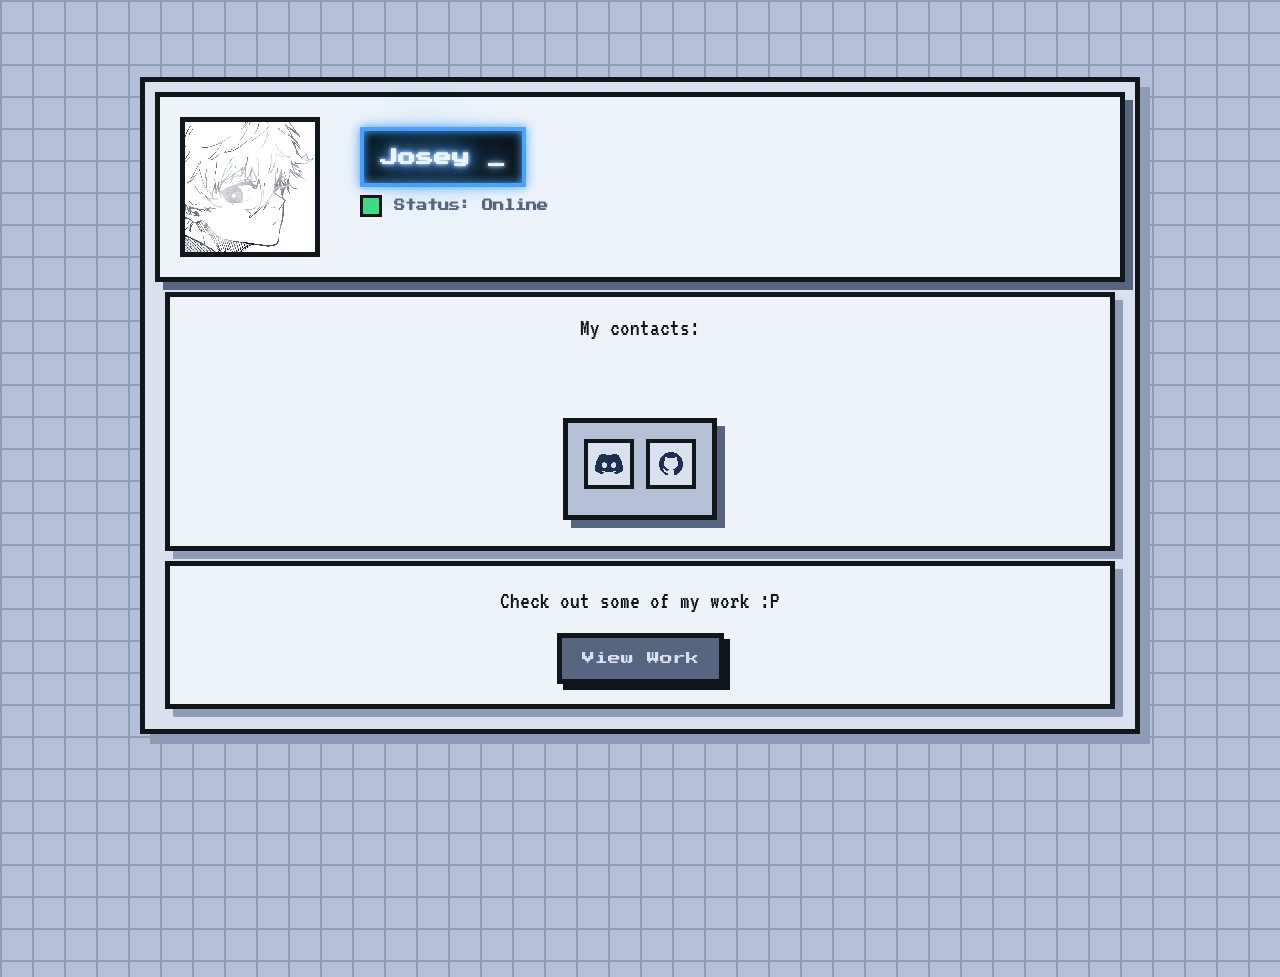
<file: index.html>
<!DOCTYPE html>
<html lang="en">
<head>
    <meta charset="UTF-8">
    <meta name="viewport" content="width=device-width, initial-scale=1.0">
    <title>Josey</title>
    <link rel="stylesheet" href="stylesheet.css">
</head>
<body>
    <div class="Container">

        <div class="One">
        <img id="PFP" src="Assets/pfp.jpg" alt="PFP" width="200" height="200">
        <div class="Two">
        <h1 id="Name"> Josey </h1>
        
        <h2 id="Status"> Status: Online </h2>
        </div>
</div>
        <div class="Three">
        
        <p class="Text"> My contacts:</p>
        <br><br>
        <div class="Four">
        <a href="https://discord.com/users/537329501558800405">
            <img class ="Icon" src="Assets/discord-brands-solid.png" alt="Discord" width="50" height="50">
        </a>
        <a href="https://github.com/JosZ-ep">
            <img class ="Icon" src="Assets/github-brands-solid.png" alt="GitHub" width="50" height="50">
        </a>
        </div>
    </div>
    <div class="Five">
            <p> Check out some of my work :P</p>
            <button type="button" onclick="location.href='stad/stad.html'">View Work</button>
        </div>
    </div>
        
</body>
</html>
</file>
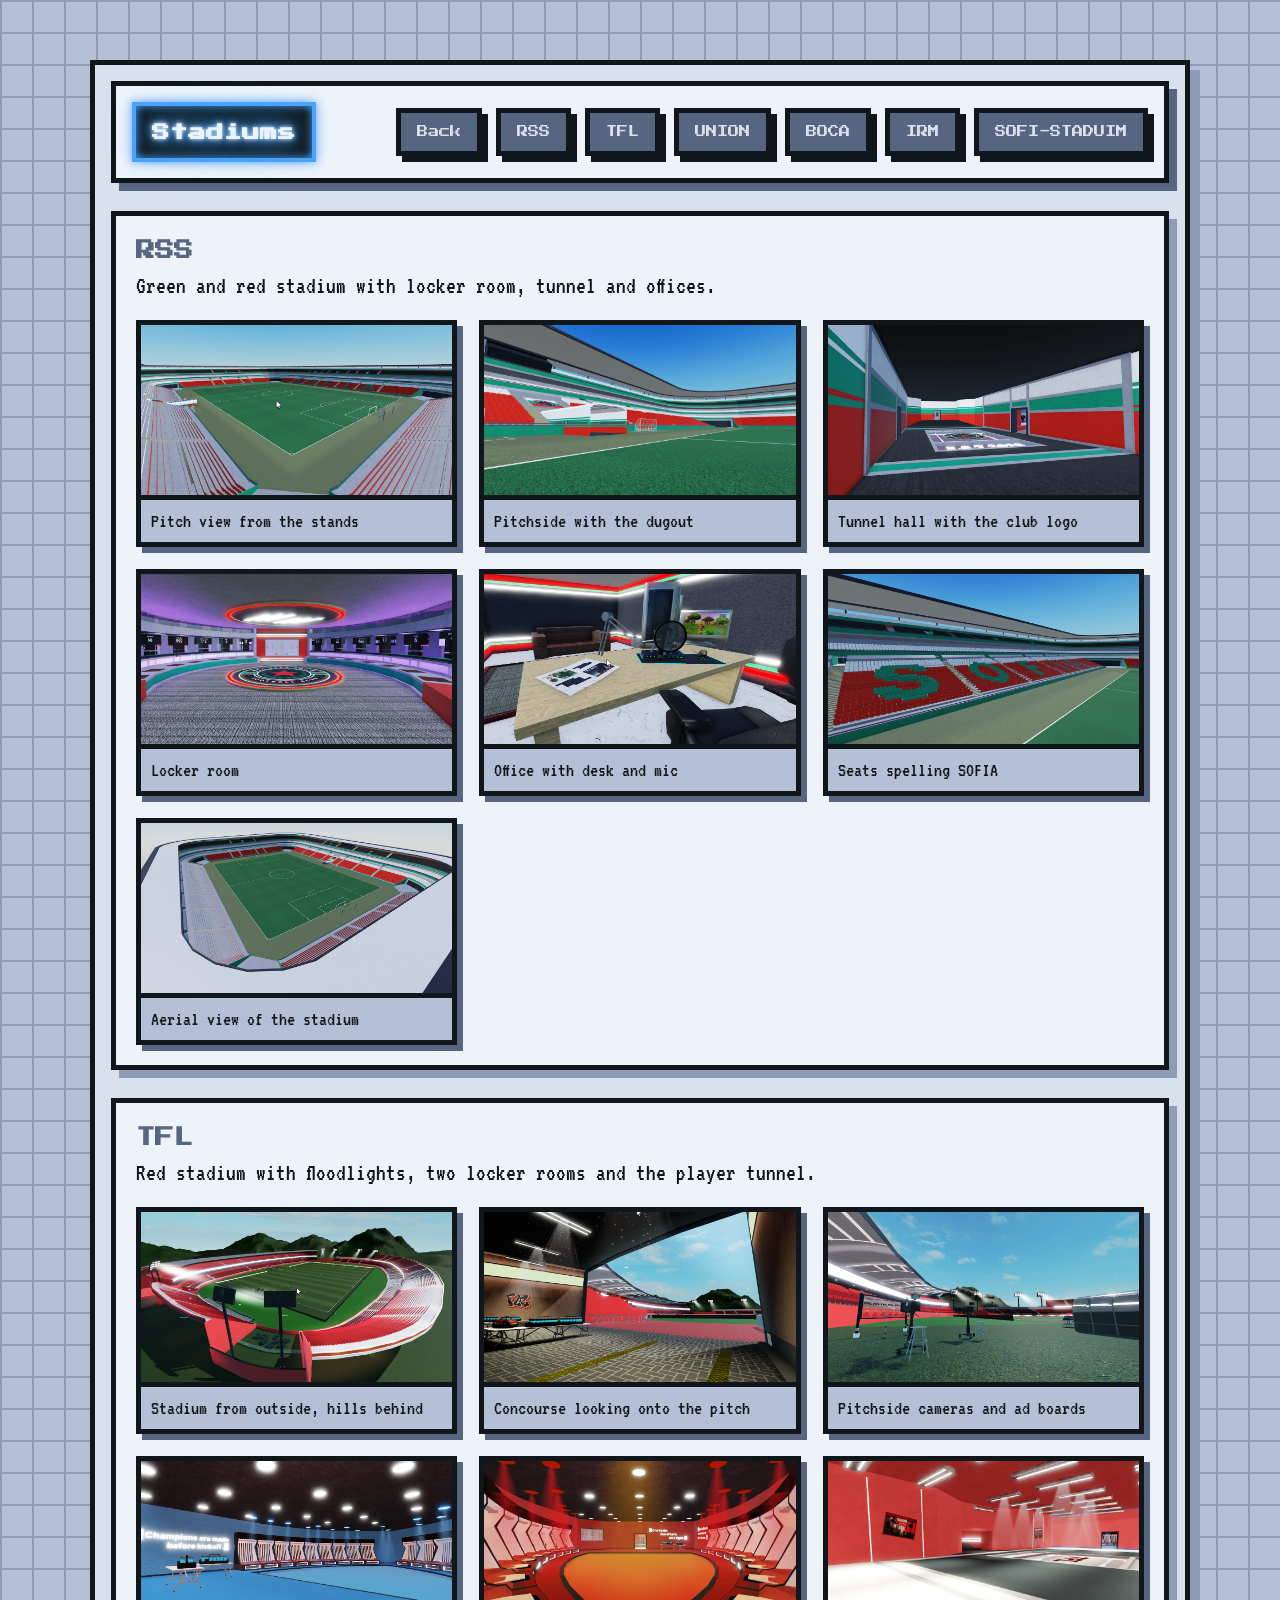
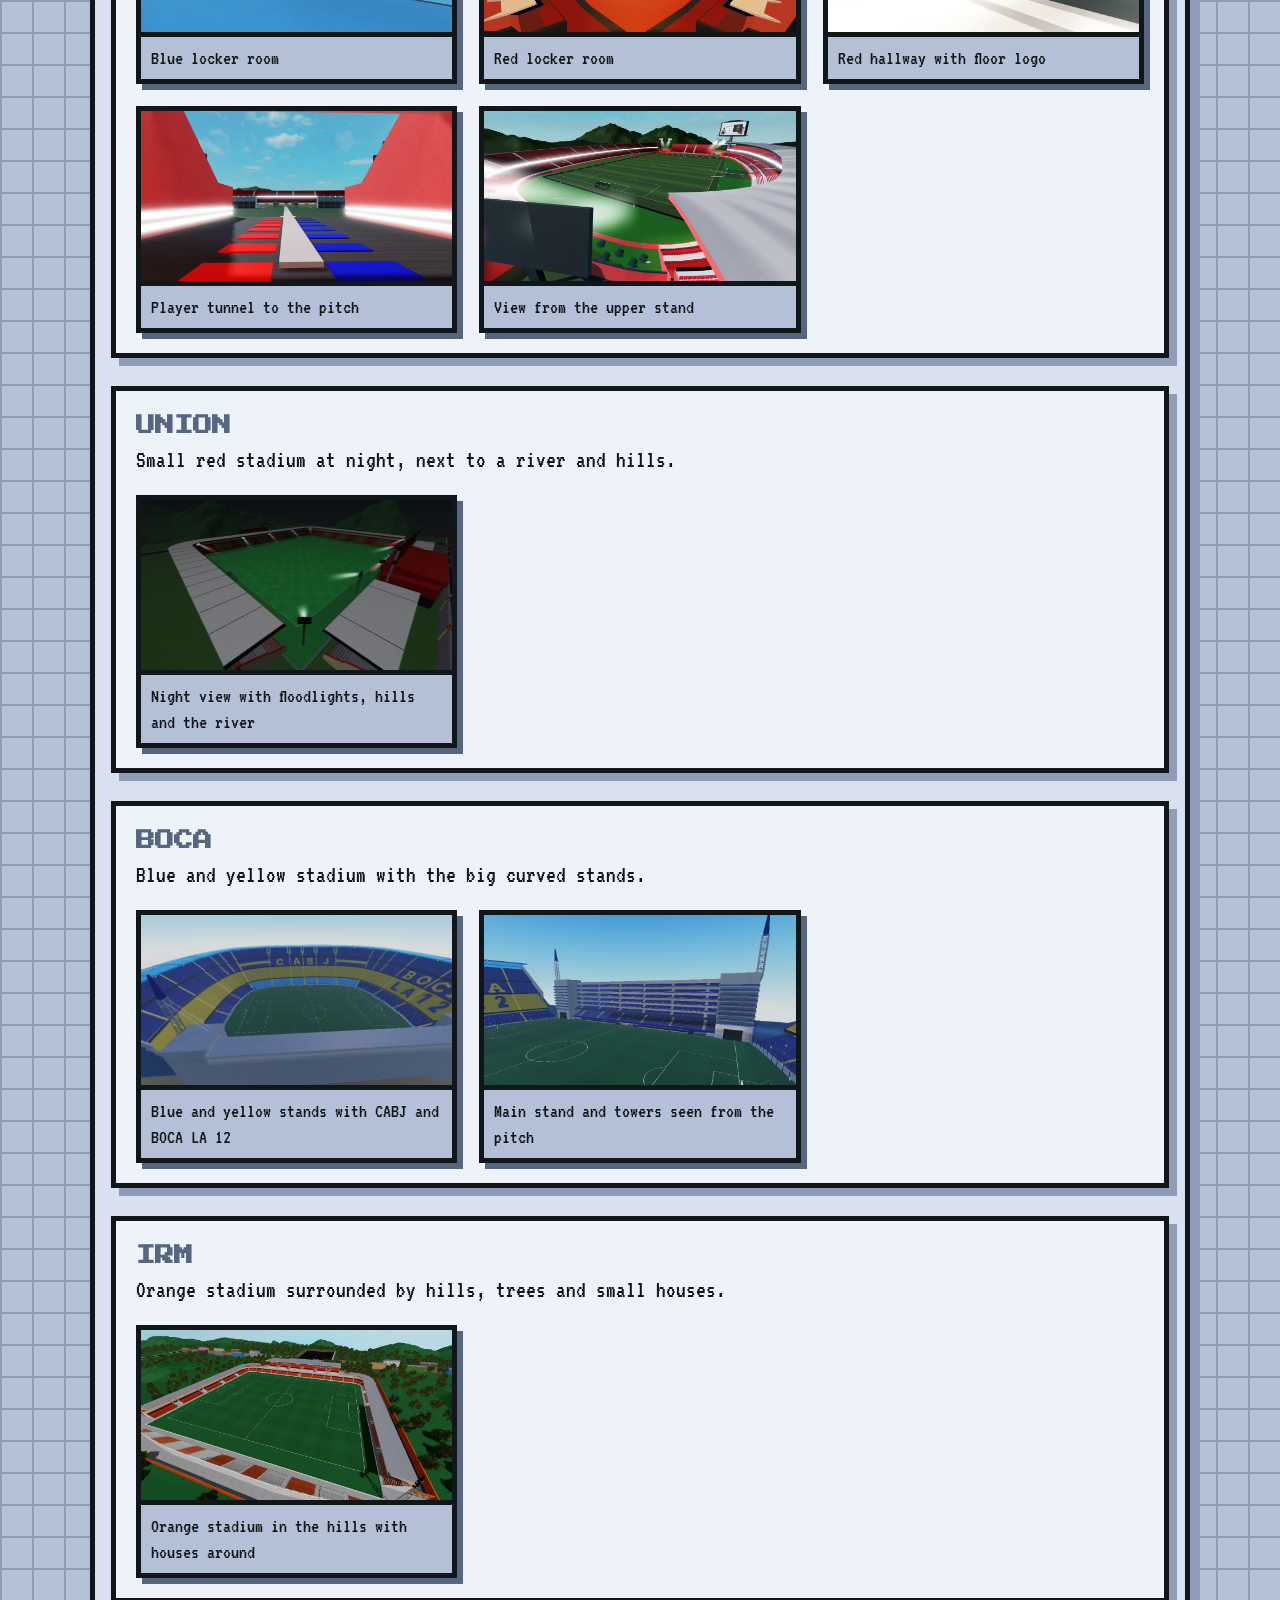
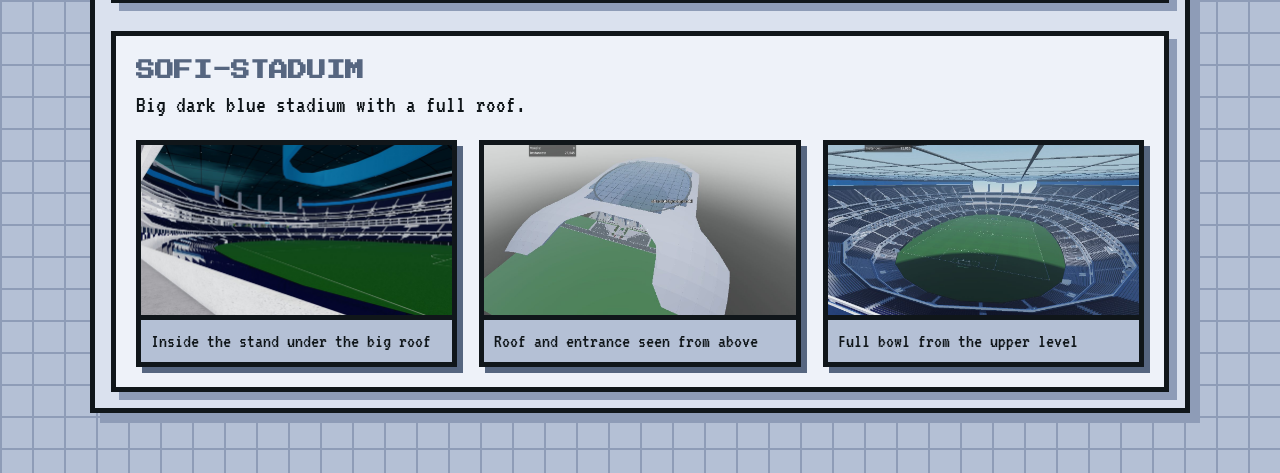
<file: stad/stad.html>
<!DOCTYPE html>
<html lang="en">
<head>
    <meta charset="UTF-8">
    <meta name="viewport" content="width=device-width, initial-scale=1.0">
    <title>Projects | Josey</title>
    <link rel="stylesheet" href="stad.css">
</head>
<body>
    <div class="Container">

        <!-- Top bar: title + links -->
        <div class="Top">
            <h1>Stadiums</h1>
            <nav class="Tabs">
                <a class="Btn" href="../index.html">Back</a>
                <a class="Btn" href="#RSS">RSS</a>
                <a class="Btn" href="#TFL">TFL</a>
                <a class="Btn" href="#UNION">UNION</a>
                <a class="Btn" href="#BOCA">BOCA</a>
                <a class="Btn" href="#IRM">IRM</a>
                <a class="Btn" href="#SOFI-STADUIM">SOFI-STADUIM</a>
            </nav>
        </div>

        <section class="Section" id="RSS">
            <h2>RSS</h2>
            <p>Green and red stadium with locker room, tunnel and offices.</p>
            <div class="Grid">
                <a class="Shot" href="#RSS-SS1">
                    <figure style="margin:0">
                        <img src="RSS/SS1.png" alt="RSS: Pitch view from the stands">
                        <figcaption>Pitch view from the stands</figcaption>
                    </figure>
                </a>
                <a class="Shot" href="#RSS-SS2">
                    <figure style="margin:0">
                        <img src="RSS/SS2.png" alt="RSS: Pitchside with the dugout">
                        <figcaption>Pitchside with the dugout</figcaption>
                    </figure>
                </a>
                <a class="Shot" href="#RSS-SS3">
                    <figure style="margin:0">
                        <img src="RSS/SS3.png" alt="RSS: Tunnel hall with the club logo">
                        <figcaption>Tunnel hall with the club logo</figcaption>
                    </figure>
                </a>
                <a class="Shot" href="#RSS-SS4">
                    <figure style="margin:0">
                        <img src="RSS/SS4.png" alt="RSS: Locker room">
                        <figcaption>Locker room</figcaption>
                    </figure>
                </a>
                <a class="Shot" href="#RSS-SS5">
                    <figure style="margin:0">
                        <img src="RSS/SS5.png" alt="RSS: Office with desk and mic">
                        <figcaption>Office with desk and mic</figcaption>
                    </figure>
                </a>
                <a class="Shot" href="#RSS-SS6">
                    <figure style="margin:0">
                        <img src="RSS/SS6.png" alt="RSS: Seats spelling SOFIA">
                        <figcaption>Seats spelling SOFIA</figcaption>
                    </figure>
                </a>
                <a class="Shot" href="#RSS-SS7">
                    <figure style="margin:0">
                        <img src="RSS/SS7.png" alt="RSS: Aerial view of the stadium">
                        <figcaption>Aerial view of the stadium</figcaption>
                    </figure>
                </a>
            </div>
        </section>

        <section class="Section" id="TFL">
            <h2>TFL</h2>
            <p>Red stadium with floodlights, two locker rooms and the player tunnel.</p>
            <div class="Grid">
                <a class="Shot" href="#TFL-SS1">
                    <figure style="margin:0">
                        <img src="TFL/SS1.png" alt="TFL: Stadium from outside, hills behind">
                        <figcaption>Stadium from outside, hills behind</figcaption>
                    </figure>
                </a>
                <a class="Shot" href="#TFL-SS2">
                    <figure style="margin:0">
                        <img src="TFL/SS2.png" alt="TFL: Concourse looking onto the pitch">
                        <figcaption>Concourse looking onto the pitch</figcaption>
                    </figure>
                </a>
                <a class="Shot" href="#TFL-SS3">
                    <figure style="margin:0">
                        <img src="TFL/SS3.png" alt="TFL: Pitchside cameras and ad boards">
                        <figcaption>Pitchside cameras and ad boards</figcaption>
                    </figure>
                </a>
                <a class="Shot" href="#TFL-SS4">
                    <figure style="margin:0">
                        <img src="TFL/SS4.png" alt="TFL: Blue locker room">
                        <figcaption>Blue locker room</figcaption>
                    </figure>
                </a>
                <a class="Shot" href="#TFL-SS5">
                    <figure style="margin:0">
                        <img src="TFL/SS5.png" alt="TFL: Red locker room">
                        <figcaption>Red locker room</figcaption>
                    </figure>
                </a>
                <a class="Shot" href="#TFL-SS6">
                    <figure style="margin:0">
                        <img src="TFL/SS6.png" alt="TFL: Red hallway with floor logo">
                        <figcaption>Red hallway with floor logo</figcaption>
                    </figure>
                </a>
                <a class="Shot" href="#TFL-SS7">
                    <figure style="margin:0">
                        <img src="TFL/SS7.png" alt="TFL: Player tunnel to the pitch">
                        <figcaption>Player tunnel to the pitch</figcaption>
                    </figure>
                </a>
                <a class="Shot" href="#TFL-SS8">
                    <figure style="margin:0">
                        <img src="TFL/SS8.png" alt="TFL: View from the upper stand">
                        <figcaption>View from the upper stand</figcaption>
                    </figure>
                </a>
            </div>
        </section>

        <section class="Section" id="UNION">
            <h2>UNION</h2>
            <p>Small red stadium at night, next to a river and hills.</p>
            <div class="Grid">
                <a class="Shot" href="#UNION-SS1">
                    <figure style="margin:0">
                        <img src="UNION/SS1.jpg" alt="UNION: Night view with floodlights, hills and the river">
                        <figcaption>Night view with floodlights, hills and the river</figcaption>
                    </figure>
                </a>
            </div>
        </section>

        <section class="Section" id="BOCA">
            <h2>BOCA</h2>
            <p>Blue and yellow stadium with the big curved stands.</p>
            <div class="Grid">
                <a class="Shot" href="#BOCA-SS1">
                    <figure style="margin:0">
                        <img src="BOCA/SS1.jpg" alt="BOCA: Blue and yellow stands with CABJ and BOCA LA 12">
                        <figcaption>Blue and yellow stands with CABJ and BOCA LA 12</figcaption>
                    </figure>
                </a>
                <a class="Shot" href="#BOCA-SS2">
                    <figure style="margin:0">
                        <img src="BOCA/SS2.jpg" alt="BOCA: Main stand and towers seen from the pitch">
                        <figcaption>Main stand and towers seen from the pitch</figcaption>
                    </figure>
                </a>
            </div>
        </section>

        <section class="Section" id="IRM">
            <h2>IRM</h2>
            <p>Orange stadium surrounded by hills, trees and small houses.</p>
            <div class="Grid">
                <a class="Shot" href="#IRM-SS1">
                    <figure style="margin:0">
                        <img src="IRM/SS1.jpg" alt="IRM: Orange stadium in the hills with houses around">
                        <figcaption>Orange stadium in the hills with houses around</figcaption>
                    </figure>
                </a>
            </div>
        </section>

        <section class="Section" id="ARENA">
            <h2>SOFI-STADUIM</h2>
            <p>Big dark blue stadium with a full roof.</p>
            <div class="Grid">
                <a class="Shot" href="#SOFI-STADUIM">
                    <figure style="margin:0">
                        <img src="ARENA/SS1.jpg" alt="ARENA: Inside the stand under the big roof">
                        <figcaption>Inside the stand under the big roof</figcaption>
                    </figure>
                </a>
                <a class="Shot" href="#ARENA-SS2">
                    <figure style="margin:0">
                        <img src="ARENA/SS2.jpg" alt="ARENA: Roof and entrance seen from above">
                        <figcaption>Roof and entrance seen from above</figcaption>
                    </figure>
                </a>
                <a class="Shot" href="#ARENA-SS3">
                    <figure style="margin:0">
                        <img src="ARENA/SS3.jpg" alt="ARENA: Full bowl from the upper level">
                        <figcaption>Full bowl from the upper level</figcaption>
                    </figure>
                </a>
            </div>
        </section>

    </div>

    <!-- Lightboxes: each one opens when its id is in the URL (#RSS-SS1 etc.) -->
        <div class="Lightbox" id="RSS-SS1">
            <a class="Backdrop" href="#RSS" aria-label="Close picture"></a>
            <img src="RSS/SS1.png" alt="RSS: Pitch view from the stands">
            <p>Pitch view from the stands</p>
            <a class="Btn" href="#RSS">Close</a>
        </div>
        <div class="Lightbox" id="RSS-SS2">
            <a class="Backdrop" href="#RSS" aria-label="Close picture"></a>
            <img src="RSS/SS2.png" alt="RSS: Pitchside with the dugout">
            <p>Pitchside with the dugout</p>
            <a class="Btn" href="#RSS">Close</a>
        </div>
        <div class="Lightbox" id="RSS-SS3">
            <a class="Backdrop" href="#RSS" aria-label="Close picture"></a>
            <img src="RSS/SS3.png" alt="RSS: Tunnel hall with the club logo">
            <p>Tunnel hall with the club logo</p>
            <a class="Btn" href="#RSS">Close</a>
        </div>
        <div class="Lightbox" id="RSS-SS4">
            <a class="Backdrop" href="#RSS" aria-label="Close picture"></a>
            <img src="RSS/SS4.png" alt="RSS: Locker room">
            <p>Locker room</p>
            <a class="Btn" href="#RSS">Close</a>
        </div>
        <div class="Lightbox" id="RSS-SS5">
            <a class="Backdrop" href="#RSS" aria-label="Close picture"></a>
            <img src="RSS/SS5.png" alt="RSS: Office with desk and mic">
            <p>Office with desk and mic</p>
            <a class="Btn" href="#RSS">Close</a>
        </div>
        <div class="Lightbox" id="RSS-SS6">
            <a class="Backdrop" href="#RSS" aria-label="Close picture"></a>
            <img src="RSS/SS6.png" alt="RSS: Seats spelling SOFIA">
            <p>Seats spelling SOFIA</p>
            <a class="Btn" href="#RSS">Close</a>
        </div>
        <div class="Lightbox" id="RSS-SS7">
            <a class="Backdrop" href="#RSS" aria-label="Close picture"></a>
            <img src="RSS/SS7.png" alt="RSS: Aerial view of the stadium">
            <p>Aerial view of the stadium</p>
            <a class="Btn" href="#RSS">Close</a>
        </div>
        <div class="Lightbox" id="TFL-SS1">
            <a class="Backdrop" href="#TFL" aria-label="Close picture"></a>
            <img src="TFL/SS1.png" alt="TFL: Stadium from outside, hills behind">
            <p>Stadium from outside, hills behind</p>
            <a class="Btn" href="#TFL">Close</a>
        </div>
        <div class="Lightbox" id="TFL-SS2">
            <a class="Backdrop" href="#TFL" aria-label="Close picture"></a>
            <img src="TFL/SS2.png" alt="TFL: Concourse looking onto the pitch">
            <p>Concourse looking onto the pitch</p>
            <a class="Btn" href="#TFL">Close</a>
        </div>
        <div class="Lightbox" id="TFL-SS3">
            <a class="Backdrop" href="#TFL" aria-label="Close picture"></a>
            <img src="TFL/SS3.png" alt="TFL: Pitchside cameras and ad boards">
            <p>Pitchside cameras and ad boards</p>
            <a class="Btn" href="#TFL">Close</a>
        </div>
        <div class="Lightbox" id="TFL-SS4">
            <a class="Backdrop" href="#TFL" aria-label="Close picture"></a>
            <img src="TFL/SS4.png" alt="TFL: Blue locker room">
            <p>Blue locker room</p>
            <a class="Btn" href="#TFL">Close</a>
        </div>
        <div class="Lightbox" id="TFL-SS5">
            <a class="Backdrop" href="#TFL" aria-label="Close picture"></a>
            <img src="TFL/SS5.png" alt="TFL: Red locker room">
            <p>Red locker room</p>
            <a class="Btn" href="#TFL">Close</a>
        </div>
        <div class="Lightbox" id="TFL-SS6">
            <a class="Backdrop" href="#TFL" aria-label="Close picture"></a>
            <img src="TFL/SS6.png" alt="TFL: Red hallway with floor logo">
            <p>Red hallway with floor logo</p>
            <a class="Btn" href="#TFL">Close</a>
        </div>
        <div class="Lightbox" id="TFL-SS7">
            <a class="Backdrop" href="#TFL" aria-label="Close picture"></a>
            <img src="TFL/SS7.png" alt="TFL: Player tunnel to the pitch">
            <p>Player tunnel to the pitch</p>
            <a class="Btn" href="#TFL">Close</a>
        </div>
        <div class="Lightbox" id="TFL-SS8">
            <a class="Backdrop" href="#TFL" aria-label="Close picture"></a>
            <img src="TFL/SS8.png" alt="TFL: View from the upper stand">
            <p>View from the upper stand</p>
            <a class="Btn" href="#TFL">Close</a>
        </div>
        <div class="Lightbox" id="UNION-SS1">
            <a class="Backdrop" href="#UNION" aria-label="Close picture"></a>
            <img src="UNION/SS1.jpg" alt="UNION: Night view with floodlights, hills and the river">
            <p>Night view with floodlights, hills and the river</p>
            <a class="Btn" href="#UNION">Close</a>
        </div>
        <div class="Lightbox" id="BOCA-SS1">
            <a class="Backdrop" href="#BOCA" aria-label="Close picture"></a>
            <img src="BOCA/SS1.jpg" alt="BOCA: Blue and yellow stands with CABJ and BOCA LA 12">
            <p>Blue and yellow stands with CABJ and BOCA LA 12</p>
            <a class="Btn" href="#BOCA">Close</a>
        </div>
        <div class="Lightbox" id="BOCA-SS2">
            <a class="Backdrop" href="#BOCA" aria-label="Close picture"></a>
            <img src="BOCA/SS2.jpg" alt="BOCA: Main stand and towers seen from the pitch">
            <p>Main stand and towers seen from the pitch</p>
            <a class="Btn" href="#BOCA">Close</a>
        </div>
        <div class="Lightbox" id="IRM-SS1">
            <a class="Backdrop" href="#IRM" aria-label="Close picture"></a>
            <img src="IRM/SS1.jpg" alt="IRM: Orange stadium in the hills with houses around">
            <p>Orange stadium in the hills with houses around</p>
            <a class="Btn" href="#IRM">Close</a>
        </div>
        <div class="Lightbox" id="ARENA-SS1">
            <a class="Backdrop" href="#ARENA" aria-label="Close picture"></a>
            <img src="ARENA/SS1.jpg" alt="ARENA: Inside the stand under the big roof">
            <p>Inside the stand under the big roof</p>
            <a class="Btn" href="#ARENA">Close</a>
        </div>
        <div class="Lightbox" id="ARENA-SS2">
            <a class="Backdrop" href="#ARENA" aria-label="Close picture"></a>
            <img src="ARENA/SS2.jpg" alt="ARENA: Roof and entrance seen from above">
            <p>Roof and entrance seen from above</p>
            <a class="Btn" href="#ARENA">Close</a>
        </div>
        <div class="Lightbox" id="ARENA-SS3">
            <a class="Backdrop" href="#ARENA" aria-label="Close picture"></a>
            <img src="ARENA/SS3.jpg" alt="ARENA: Full bowl from the upper level">
            <p>Full bowl from the upper level</p>
            <a class="Btn" href="#ARENA">Close</a>
        </div>
</body>
</html>
</file>
<file: stylesheet.css>
/* ============ FONTS (Minecraft-ish pixel look) ============ */
@import url('https://fonts.googleapis.com/css2?family=Press+Start+2P&family=VT323&display=swap');

/* ============ COLORS (from your palette) ============ */
:root {
  --sky:   #DAE1EE;  /* Timid Blue        -> page background  */
  --mist:  #B4C0D5;  /* Movie Magic       -> grid, soft fills */
  --ink:   #10161A;  /* Black Is Back     -> text + borders   */
  --slate: #8E9CB7;  /* Periwinkle Blossom-> shadows, accents */
  --deep:  #566680;  /* Dana              -> links, headings  */
  --paper: #EEF2F9;  /* cards, softer than pure white         */
  --neon:  #4DA3FF;  /* neon glow color (change this one!)    */
  --neon-core: #EAF4FF; /* the bright "hot" center of the neon */
}

* {
  box-sizing: border-box;
}

/* ============ BODY (+ animated pixel grid) ============ */
body {
  margin: 0;
  min-height: 100vh;
  font-family: 'VT323', monospace;
  font-size: 1.5rem;
  line-height: 1.3;
  color: var(--ink);
  background-color: var(--mist);
  background-image:
    linear-gradient(var(--slate) 2px, transparent 2px),
    linear-gradient(90deg, var(--slate) 2px, transparent 2px);
  background-size: 32px 32px;
  animation: grid-scroll 6s linear infinite;
}

/* ============ LAYOUT (same classes as before) ============ */
.Container {
  max-width: 1000px;
  margin: clamp(20px, 6vw, 80px) auto;
  padding: 10px;
  border: 5px solid var(--ink);
  background: var(--sky);
  box-shadow: 10px 10px 0 var(--slate);
  animation: pop-in 0.5s steps(5) backwards;
}

/* top card: picture + text */
.One {
  display: flex;
  flex-direction: row;
  align-items: flex-start;
  gap: 10px;
  background: var(--paper);
  border: 5px solid var(--ink);
  box-shadow: 8px 8px 0 var(--deep);
  animation: pop-in 0.5s steps(5) 0.15s backwards;
}

#PFP {
  width: 140px;
  height: 140px;
  object-fit: cover;
  image-rendering: pixelated;      /* keeps pixel art crunchy */
  border: 5px solid var(--ink);
  margin: 20px;
  flex-shrink: 0;
  animation: bob 1s steps(2) infinite alternate;
}

.Two {
  display: flex;
  flex-direction: column;
  align-items: flex-start;
  flex: 1;
  gap: 8px;
  margin: 10px;
  margin-top: 30px;
}

.Two h1,
.Two h2 {
  margin: 0;
  font-family: 'Press Start 2P', monospace;
  font-size: 1.1rem;
  line-height: 1.6;
  color: var(--deep);
}

.Two p {
  margin: 0;
}

/* ===== NEON NAME ===== */
.Two h1 {
  display: inline-block;
  padding: 12px 16px;
  background: var(--ink);              /* neon needs a dark backdrop to glow */
  border: 4px solid var(--neon);
  color: var(--neon-core);             /* bright hot center */
  text-shadow:
    0 0 4px  var(--neon-core),         /* tight white-ish glow  */
    0 0 10px var(--neon),              /* layers get bigger...  */
    0 0 20px var(--neon),
    0 0 40px var(--neon),
    0 0 80px var(--neon);              /* ...and softer         */
  box-shadow:
    0 0 10px var(--neon),              /* glow outside the box  */
    inset 0 0 10px var(--neon);        /* glow inside the box   */
  animation: neon-flicker 3s linear infinite;
}

/* blinking cursor after the name, no HTML change needed */
.Two h1::after {
  content: '_';
  animation: blink 1s step-end infinite;
}

/* content cards */
.Three {
  display: flex;
  flex-direction: column;
  align-items: center;
  text-align: center;
  flex: 1;
  margin: 10px;
  padding: 16px;
  background: var(--paper);
  border: 5px solid var(--ink);
  box-shadow: 8px 8px 0 var(--slate);
  animation: pop-in 0.5s steps(5) 0.3s backwards;
}

.Four {
  display: flex;
  flex-direction: row;
  flex-wrap: wrap;
  align-items: center;
  gap: 12px;
  flex: 1;
  margin: 0 10px 10px 10px;
  padding: 16px;
  background: var(--mist);
  border: 5px solid var(--ink);
  box-shadow: 8px 8px 0 var(--deep);
  animation: pop-in 0.5s steps(5) 0.45s backwards;
}

.Text {
  margin: 0 0 12px 0;
}

/* "Check out my work" card */
.Five {
  display: flex;
  flex-direction: column;
  align-items: center;
  text-align: center;
  gap: 16px;
  margin: 0 10px 10px 10px;
  padding: 20px;
  background: var(--paper);
  border: 5px solid var(--ink);
  box-shadow: 8px 8px 0 var(--slate);
  animation: pop-in 0.5s steps(5) 0.6s backwards;
}

.Five p {
  margin: 0;
}

/* pixel button */
.Five button {
  font-family: 'Press Start 2P', monospace;
  font-size: 0.8rem;
  padding: 14px 20px;
  color: var(--sky);
  background: var(--deep);
  border: 5px solid var(--ink);
  box-shadow: 6px 6px 0 var(--ink);
  cursor: pointer;
  transition: transform 0.1s steps(2), box-shadow 0.1s steps(2), background 0.1s steps(2);
}

.Five button:hover {
  background: var(--ink);
  transform: translate(-3px, -3px);
  box-shadow: 9px 9px 0 var(--slate);
}

.Five button:active {
  transform: translate(6px, 6px);
  box-shadow: 0 0 0 var(--ink);
}

.Five button:focus-visible {
  outline: 4px dashed var(--ink);
  outline-offset: 4px;
}

/* status line with a pulsing "online" dot */
#Status {
  display: flex;
  align-items: center;
  gap: 12px;
  font-size: 0.7rem;
}

#Status::before {
  content: '';
  width: 16px;
  height: 16px;
  background: #3DDC84;
  border: 3px solid var(--ink);
  animation: pulse 1.2s steps(4) infinite;
}

/* press-the-block hover effect */
.One,
.Three,
.Four,
.Five {
  transition: transform 0.15s steps(3), box-shadow 0.15s steps(3);
}

.One:hover,
.Three:hover,
.Four:hover,
.Five:hover {
  transform: translate(-4px, -4px);
  box-shadow: 12px 12px 0 var(--ink);
}

.One:active,
.Three:active,
.Four:active,
.Five:active {
  transform: translate(4px, 4px);
  box-shadow: 0 0 0 var(--ink);
}

/* ============ ICONS ============ */
.Icon {
  width: 50px;
  height: 50px;
  padding: 6px;
  background: var(--sky);
  border: 4px solid var(--ink);
  image-rendering: pixelated;
}

.Icon:hover {
  background: var(--slate);
  animation: wiggle 0.3s steps(3) infinite;
}

/* ============ HEADINGS + LINKS ============ */
h1, h2, h3 {
  font-family: 'Press Start 2P', monospace;
  color: var(--deep);
  line-height: 1.6;
}

a {
  color: var(--deep);
  text-decoration: underline;
  text-decoration-thickness: 3px;
  text-underline-offset: 4px;
}

a:hover {
  background: var(--ink);
  color: var(--sky);
}

a:focus-visible,
.Icon:focus-visible {
  outline: 4px dashed var(--ink);
  outline-offset: 4px;
}

/* ============ ANIMATIONS (@keyframes = the "movie script") ============ */
@keyframes pop-in {
  from { opacity: 0; transform: translateY(30px) scale(0.9); }
  to   { opacity: 1; transform: translateY(0)    scale(1);   }
}

@keyframes bob {
  from { transform: translateY(0);    }
  to   { transform: translateY(-8px); }
}

@keyframes blink {
  50% { opacity: 0; }
}

/* neon sign that glitches for a split second, then stays steady */
@keyframes neon-flicker {
  0%, 18%, 22%, 62%, 66%, 100% {
    opacity: 1;
  }
  20%, 64% {
    opacity: 0.55;
    text-shadow: 0 0 2px var(--neon-core), 0 0 6px var(--neon);
  }
  21%, 65% {
    opacity: 0.9;
  }
}

@keyframes pulse {
  from { box-shadow: 0 0 0 0   rgba(61, 220, 132, 0.8); }
  to   { box-shadow: 0 0 0 12px rgba(61, 220, 132, 0);  }
}

@keyframes wiggle {
  0%   { transform: rotate(0deg);  }
  33%  { transform: rotate(-6deg); }
  66%  { transform: rotate(6deg);  }
  100% { transform: rotate(0deg);  }
}

@keyframes grid-scroll {
  to { background-position: 32px 32px; }  /* = one grid square, so it loops seamlessly */
}

/* ============ PHONES ============ */
@media (max-width: 700px) {
  body { font-size: 1.3rem; }

  .One {
    flex-direction: column;
    align-items: center;
    text-align: center;
  }

  .Two {
    align-items: center;
    margin-top: 0;
  }

  .Four { justify-content: center; }
}

/* ============ RESPECT PEOPLE WHO TURN OFF MOTION ============ */
@media (prefers-reduced-motion: reduce) {
  *, *::before, *::after {
    animation: none !important;
    transition: none !important;
  }
}
</file>
<file: stad/stad.css>
/* ============ PIXEL TIDE: stadium gallery page ============ */
@import url('https://fonts.googleapis.com/css2?family=Press+Start+2P&family=VT323&display=swap');

:root {
  --sky:   #DAE1EE;
  --mist:  #B4C0D5;
  --ink:   #10161A;
  --slate: #8E9CB7;
  --deep:  #566680;
  --paper: #EEF2F9;
  --neon:  #4DA3FF;
  --neon-core: #EAF4FF;
}

* { box-sizing: border-box; }

html { scroll-behavior: smooth; }

body {
  margin: 0;
  min-height: 100vh;
  font-family: 'VT323', monospace;
  font-size: 1.5rem;
  line-height: 1.3;
  color: var(--ink);
  background-color: var(--mist);
  background-image:
    linear-gradient(var(--slate) 2px, transparent 2px),
    linear-gradient(90deg, var(--slate) 2px, transparent 2px);
  background-size: 32px 32px;
  animation: grid-scroll 6s linear infinite;
}

/* ============ PAGE FRAME ============ */
.Container {
  max-width: 1100px;
  margin: clamp(20px, 5vw, 60px) auto;
  padding: 16px;
  background: var(--sky);
  border: 5px solid var(--ink);
  box-shadow: 10px 10px 0 var(--slate);
  animation: pop-in 0.5s steps(5) backwards;
}

/* ============ TOP BAR ============ */
.Top {
  display: flex;
  flex-wrap: wrap;
  align-items: center;
  justify-content: space-between;
  gap: 16px;
  padding: 16px;
  background: var(--paper);
  border: 5px solid var(--ink);
  box-shadow: 8px 8px 0 var(--deep);
}

/* neon title (same trick as the main page) */
.Top h1 {
  margin: 0;
  display: inline-block;
  padding: 12px 16px;
  font-family: 'Press Start 2P', monospace;
  font-size: 1.1rem;
  line-height: 1.6;
  background: var(--ink);
  border: 4px solid var(--neon);
  color: var(--neon-core);
  text-shadow:
    0 0 4px  var(--neon-core),
    0 0 10px var(--neon),
    0 0 20px var(--neon),
    0 0 40px var(--neon);
  box-shadow: 0 0 10px var(--neon), inset 0 0 10px var(--neon);
  animation: neon-flicker 3s linear infinite;
}

.Tabs {
  display: flex;
  flex-wrap: wrap;
  gap: 14px;
}

/* ============ PIXEL BUTTONS (links styled as buttons) ============ */
.Btn {
  display: inline-block;
  padding: 12px 16px;
  font-family: 'Press Start 2P', monospace;
  font-size: 0.7rem;
  text-decoration: none;
  color: var(--sky);
  background: var(--deep);
  border: 5px solid var(--ink);
  box-shadow: 6px 6px 0 var(--ink);
  transition: transform 0.1s steps(2), box-shadow 0.1s steps(2), background 0.1s steps(2);
}

.Btn:hover {
  background: var(--ink);
  transform: translate(-3px, -3px);
  box-shadow: 9px 9px 0 var(--slate);
}

.Btn:active {
  transform: translate(6px, 6px);
  box-shadow: 0 0 0 var(--ink);
}

/* ============ SECTIONS (RSS / TFL) ============ */
.Section {
  margin-top: 28px;
  padding: 20px;
  background: var(--paper);
  border: 5px solid var(--ink);
  box-shadow: 8px 8px 0 var(--slate);
  animation: pop-in 0.5s steps(5) 0.2s backwards;
  scroll-margin-top: 20px;
}

.Section h2 {
  margin: 0 0 4px 0;
  font-family: 'Press Start 2P', monospace;
  font-size: 1.2rem;
  line-height: 1.6;
  color: var(--deep);
}

.Section > p {
  margin: 0 0 18px 0;
}

/* ============ GALLERY GRID ============ */
.Grid {
  display: grid;
  grid-template-columns: repeat(auto-fill, minmax(240px, 1fr));
  gap: 22px;
}

.Shot {
  display: block;
  margin: 0;
  text-decoration: none;
  color: var(--ink);
  background: var(--mist);
  border: 5px solid var(--ink);
  box-shadow: 6px 6px 0 var(--deep);
  transition: transform 0.15s steps(3), box-shadow 0.15s steps(3);
}

.Shot:hover {
  transform: translate(-4px, -4px);
  box-shadow: 10px 10px 0 var(--ink);
}

.Shot img {
  display: block;
  width: 100%;
  aspect-ratio: 16 / 9;
  object-fit: cover;
  border-bottom: 5px solid var(--ink);
}

.Shot figcaption {
  padding: 8px 10px;
  font-size: 1.25rem;
}

/* ============ LIGHTBOX (click a picture, no JavaScript) ============ */
.Lightbox {
  display: none;                       /* hidden by default */
  position: fixed;
  inset: 0;
  z-index: 10;
  flex-direction: column;
  align-items: center;
  justify-content: center;
  gap: 14px;
  padding: 20px;
  background: rgba(16, 22, 26, 0.92);
}

.Lightbox:target {                     /* shown when the URL ends with its id */
  display: flex;
  animation: pop-in 0.3s steps(4);
}

.Backdrop {                            /* click anywhere dark to close */
  position: absolute;
  inset: 0;
}

.Lightbox img,
.Lightbox p,
.Lightbox .Btn {
  position: relative;                  /* sit above the backdrop */
}

.Lightbox img {
  max-width: 100%;
  max-height: 75vh;
  border: 5px solid var(--sky);
  box-shadow: 0 0 20px var(--neon);
}

.Lightbox p {
  margin: 0;
  color: var(--sky);
}

/* ============ FOCUS ============ */
a:focus-visible {
  outline: 4px dashed var(--neon);
  outline-offset: 4px;
}

/* ============ ANIMATIONS ============ */
@keyframes pop-in {
  from { opacity: 0; transform: translateY(30px) scale(0.9); }
  to   { opacity: 1; transform: translateY(0)    scale(1);   }
}

@keyframes grid-scroll {
  to { background-position: 32px 32px; }
}

@keyframes neon-flicker {
  0%, 18%, 22%, 62%, 66%, 100% { opacity: 1; }
  20%, 64% {
    opacity: 0.55;
    text-shadow: 0 0 2px var(--neon-core), 0 0 6px var(--neon);
  }
  21%, 65% { opacity: 0.9; }
}

/* ============ PHONES ============ */
@media (max-width: 700px) {
  body { font-size: 1.3rem; }
  .Top { justify-content: center; text-align: center; }
  .Grid { grid-template-columns: 1fr; }
}

/* ============ NO MOTION IF THE USER ASKS ============ */
@media (prefers-reduced-motion: reduce) {
  html { scroll-behavior: auto; }
  *, *::before, *::after {
    animation: none !important;
    transition: none !important;
  }
}
</file>
